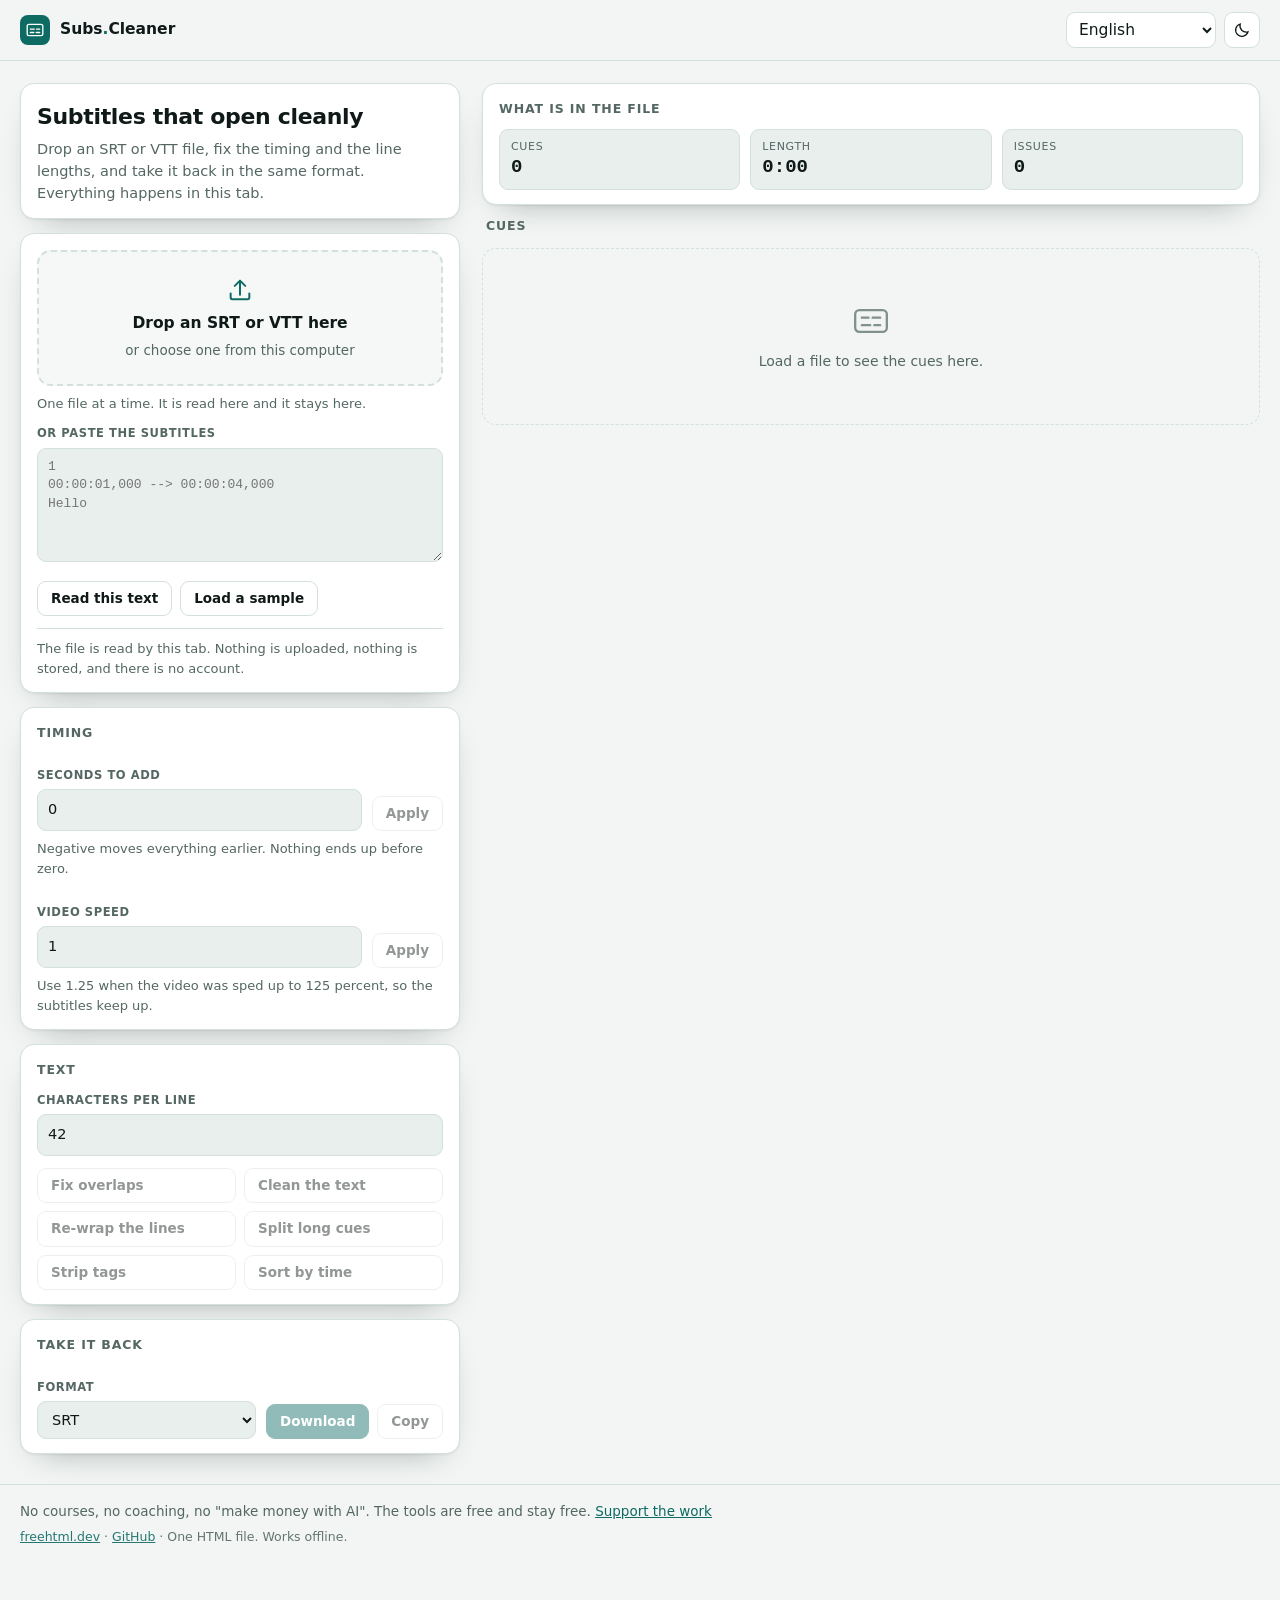
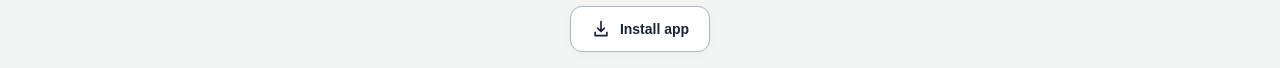
<file: index.html>
<!DOCTYPE html>
<html lang="en" data-version="1.0.0">
<head>
<meta charset="utf-8">
<meta http-equiv="Content-Security-Policy" content="default-src 'self'; script-src 'self' 'unsafe-inline'; style-src 'self' 'unsafe-inline'; img-src 'self' data: blob:; font-src 'self' data:; media-src 'self' blob: data:; connect-src 'self'; worker-src 'self' blob:; object-src 'none'; base-uri 'self'; upgrade-insecure-requests">
<!-- CSP prin meta: GitHub Pages nu permite antete HTTP. Fara frame-ancestors/form-action, pe care meta nu le accepta. -->
<meta name="viewport" content="width=device-width, initial-scale=1, viewport-fit=cover">
<meta name="color-scheme" content="light dark">
<meta name="theme-color" content="#0e6b63">
<title>Subtitle Cleaner · fix the timing of an SRT or VTT in the tab</title>
<link rel="canonical" href="https://tekideki.github.io/Subtitle-Cleaner/">
<meta name="description" content="Drop an SRT or VTT file, move the timing, fix overlapping cues, re-wrap long lines and take it back in the same format. No account, no upload, no watermark.">
<meta name="author" content="Kristian Mario Miskovic (TekiDeki)">
<meta name="robots" content="index, follow">
<link rel="manifest" href="manifest.json">
<link rel="icon" href="favicon.ico" sizes="32x32">
<link rel="icon" href="icons/icon.svg" type="image/svg+xml">
<link rel="apple-touch-icon" href="apple-touch-icon.png">
<style>
/* Subtitle Cleaner - TekiDeki
   SPDX-License-Identifier: Apache-2.0
   One skin for the tool, a second one for the dark theme. Times are set in a
   tabular monospace so two cues can be compared by eye while scrolling. */

:root{
  --bg:#f2f5f4; --surface:#ffffff; --surface-2:#e8efed; --ink:#0f1a18; --muted:#546763;
  --line:#d3e0dc; --accent:#0e6b63; --accent-ink:#ffffff; --danger:#a43126;
  --shadow:0 1px 2px rgba(15,26,24,.06),0 14px 34px -20px rgba(15,26,24,.42);
  --r:14px; --r-sm:9px;
  --sans:ui-sans-serif,system-ui,-apple-system,"Segoe UI",Roboto,"Helvetica Neue",Arial,sans-serif;
  --mono:ui-monospace,SFMono-Regular,"SF Mono",Menlo,Consolas,monospace;
}
html[data-theme="dark"]{
  --bg:#0a1110; --surface:#111a19; --surface-2:#172322; --ink:#e8f2f0; --muted:#95aba6;
  --line:#233230; --accent:#63cfc0; --accent-ink:#07201d; --danger:#ef8f83;
  --shadow:0 1px 2px rgba(0,0,0,.55),0 20px 44px -26px rgba(0,0,0,.95);
}
*{box-sizing:border-box}
[hidden]{display:none !important}
body{margin:0;background:var(--bg);color:var(--ink);font-family:var(--sans);font-size:15.5px;line-height:1.5;-webkit-font-smoothing:antialiased}
.wrap{max-width:1320px;margin:0 auto;padding:0 20px}
.sr{position:absolute;width:1px;height:1px;overflow:hidden;clip:rect(0 0 0 0);white-space:nowrap}
.skip{position:absolute;left:-999px}
.skip:focus{left:12px;top:12px;z-index:30;background:var(--surface);padding:10px 14px;border-radius:8px}

/* top bar */
.topbar{position:sticky;top:0;z-index:20;background:color-mix(in srgb,var(--bg) 88%,transparent);backdrop-filter:blur(10px);border-bottom:1px solid var(--line)}
.topbar-in{display:flex;align-items:center;justify-content:space-between;gap:12px;height:60px}
.brand{display:flex;align-items:center;gap:10px;text-decoration:none;color:var(--ink);font-weight:650}
.mark{width:30px;height:30px;display:grid;place-items:center;border-radius:8px;background:var(--accent);color:var(--accent-ink)}
.mark svg{width:20px;height:20px;fill:none;stroke:currentColor}
.brand-dot{color:var(--accent)}
.tools{display:flex;align-items:center;gap:8px}
.select,.iconbtn{height:36px;border:1px solid var(--line);background:var(--surface);color:var(--ink);border-radius:9px;font:inherit}
.select{padding:0 8px;max-width:150px}
.iconbtn{width:36px;display:grid;place-items:center;cursor:pointer}
.iconbtn svg{width:18px;height:18px;fill:none;stroke:currentColor;stroke-width:1.7;stroke-linecap:round}
html[data-theme="dark"] .moon{display:none}
html[data-theme="light"] .sun{display:none}

/* the two columns */
.layout{display:grid;grid-template-columns:minmax(330px,440px) minmax(0,1fr);gap:22px;align-items:start;padding-top:22px;padding-bottom:30px}
.editor{display:flex;flex-direction:column;gap:14px;min-width:0}
.panel{background:var(--surface);border:1px solid var(--line);border-radius:var(--r);padding:16px 16px 14px;box-shadow:var(--shadow)}
.panel h2{margin:0 0 12px;font-size:12.5px;letter-spacing:.07em;text-transform:uppercase;color:var(--muted)}
h1{font-size:22px;margin:0 0 6px;letter-spacing:-.015em}
.lede{margin:0;color:var(--muted);font-size:14.5px}
.hint{margin:8px 0 0;color:var(--muted);font-size:13px}
.privacy{margin-top:12px;padding-top:10px;border-top:1px solid var(--line)}

/* drop zone */
.drop{
  display:flex;flex-direction:column;align-items:center;gap:4px;text-align:center;
  border:2px dashed var(--line);border-radius:var(--r);padding:24px 16px;cursor:pointer;
  background:color-mix(in srgb,var(--surface-2) 45%,var(--surface));transition:border-color .15s,background .15s;
}
.drop:hover,.drop.over{border-color:var(--accent);background:color-mix(in srgb,var(--accent) 8%,var(--surface))}
.drop strong{font-size:15.5px}
.drop span{color:var(--muted);font-size:13.5px}
.drop-icon{width:28px;height:28px;fill:none;stroke:var(--accent);stroke-width:1.7;stroke-linecap:round;stroke-linejoin:round;margin-bottom:4px}
.drop input{position:absolute;width:1px;height:1px;opacity:0}

/* loaded file line */
.file-line{margin:12px 0 0;padding:9px 11px;border:1px solid var(--line);border-radius:var(--r-sm);background:var(--surface-2);font-size:13.5px}
.file-line b{display:block;overflow:hidden;text-overflow:ellipsis;white-space:nowrap}
.file-line span{color:var(--muted);font:12.5px/1.5 var(--mono)}

/* fields */
.field{display:block;margin:12px 0 0}
.field>span{display:block;font-size:11.5px;font-weight:600;text-transform:uppercase;letter-spacing:.05em;color:var(--muted);margin-bottom:5px}
.field input,.field select,.field textarea{
  width:100%;font:inherit;font-size:14.5px;color:var(--ink);background:var(--surface-2);
  border:1px solid var(--line);border-radius:var(--r-sm);padding:9px 10px;
}
.field textarea{resize:vertical;min-height:96px;font:13px/1.45 var(--mono)}
.field input:focus,.field select:focus,.field textarea:focus{outline:2px solid color-mix(in srgb,var(--accent) 55%,transparent);outline-offset:1px;border-color:var(--accent)}
.pair{display:grid;grid-template-columns:minmax(0,1fr) auto;gap:10px;align-items:end}
.pair.spaced{margin-top:14px}
.pair-buttons{display:flex;gap:8px;flex-wrap:wrap}

/* buttons */
.btn{
  display:inline-flex;align-items:center;justify-content:center;gap:7px;
  font:600 13.5px/1 var(--sans);padding:10px 13px;border-radius:9px;cursor:pointer;
  border:1px solid var(--line);background:var(--surface);color:var(--ink);text-decoration:none;
}
.btn:hover{border-color:var(--accent)}
.btn.primary{background:var(--accent);border-color:var(--accent);color:var(--accent-ink)}
.btn.ghost{background:transparent}
.btn:disabled{opacity:.45;cursor:not-allowed}
.btn:disabled:hover{border-color:var(--line)}
.row{display:flex;flex-wrap:wrap;gap:8px;margin-top:12px}
.tools-grid{display:grid;grid-template-columns:repeat(2,minmax(0,1fr));gap:8px;margin-top:12px}
.tools-grid .btn{justify-content:flex-start;text-align:left}

/* report */
.viewer{min-width:0;display:flex;flex-direction:column;gap:12px}
.report h2{margin-bottom:10px}
.stats{display:grid;grid-template-columns:repeat(3,minmax(0,1fr));gap:10px}
.stat{background:var(--surface-2);border:1px solid var(--line);border-radius:var(--r-sm);padding:9px 11px}
.stat-label{display:block;font-size:11px;letter-spacing:.06em;text-transform:uppercase;color:var(--muted)}
.stat b{font:600 19px/1.3 var(--mono);font-variant-numeric:tabular-nums}
.issues{list-style:none;display:flex;flex-wrap:wrap;gap:6px;margin:12px 0 0;padding:0}
.issues:empty{display:none}
.issues li{
  display:inline-flex;align-items:center;gap:6px;padding:5px 9px;border-radius:999px;
  border:1px solid color-mix(in srgb,var(--danger) 35%,var(--line));
  background:color-mix(in srgb,var(--danger) 8%,var(--surface));
  font-size:12.5px;color:var(--ink);
}
.issues .dot{opacity:.5}
.issues b{font-family:var(--mono);font-variant-numeric:tabular-nums}
.clean-note{margin:12px 0 0;font-size:13.5px;color:var(--accent);font-weight:600}

/* cue list */
.cuebar{display:flex;align-items:baseline;justify-content:space-between;gap:12px;padding:0 4px}
.cuebar h2{margin:0;font-size:12.5px;letter-spacing:.07em;text-transform:uppercase;color:var(--muted)}
.count{font:600 12.5px/1.3 var(--mono);color:var(--muted)}
.cues{list-style:none;margin:0;padding:0;display:flex;flex-direction:column;gap:6px}
.cues:empty{display:none}
.cue{
  display:grid;grid-template-columns:86px minmax(0,1fr);gap:12px;align-items:start;
  background:var(--surface);border:1px solid var(--line);border-left:3px solid transparent;
  border-radius:var(--r-sm);padding:8px 11px;box-shadow:var(--shadow);
}
.cue.flag{border-left-color:var(--danger)}
.cue-time{font:12px/1.6 var(--mono);color:var(--muted);font-variant-numeric:tabular-nums;white-space:nowrap}
.cue-time b{display:block;color:var(--ink);font-weight:600}
.cue-text{min-width:0;font-size:14px;white-space:pre-wrap;overflow-wrap:anywhere}
.cue-text mark{background:color-mix(in srgb,var(--danger) 18%,transparent);color:inherit;border-radius:3px}
.cue-flags{display:block;margin-top:3px;font:11.5px/1.4 var(--mono);color:var(--danger)}

/* empty state */
.empty{display:grid;place-items:center;text-align:center;gap:10px;padding:52px 20px;border:1px dashed var(--line);border-radius:var(--r);color:var(--muted)}
.empty svg{width:40px;height:40px;fill:none;stroke:currentColor;stroke-width:1.4;stroke-linecap:round;stroke-linejoin:round;opacity:.7}
.empty p{margin:0;font-size:14px;max-width:38ch}

/* foot + toast */
.foot{border-top:1px solid var(--line);padding:16px 0 30px;color:var(--muted);font-size:13.5px}
.foot p{margin:0 0 6px}
.foot a{color:var(--accent)}
.foot .fine{font-size:12.5px;opacity:.9}
.toast{
  position:fixed;left:50%;bottom:22px;transform:translateX(-50%);z-index:50;
  max-width:min(520px,calc(100vw - 32px));padding:11px 15px;border-radius:10px;
  background:var(--ink);color:var(--bg);font-size:13.5px;font-weight:600;
  box-shadow:0 18px 40px -18px rgba(0,0,0,.7);text-align:center;
}

@media (max-width:1040px){
  .layout{grid-template-columns:minmax(0,1fr)}
}
@media (max-width:520px){
  .stats{grid-template-columns:repeat(2,minmax(0,1fr))}
  .tools-grid{grid-template-columns:minmax(0,1fr)}
  .cue{grid-template-columns:minmax(0,1fr);gap:3px}
  .cue-time b{display:inline}
}
@media (prefers-reduced-motion:reduce){*{transition:none !important;animation:none !important}}



  /* regula casei: tinte de atingere pe mobil */
  @media (pointer: coarse), (max-width: 700px) {
    .skip { min-height: 34px; display: inline-flex; align-items: center; }
    .brand { min-height: 34px; display: inline-flex; align-items: center; }
    a { padding-block: 9px; }
    a { padding-block: 10px; }
  }
</style>
<script>
/* Paint the stored theme before the body exists, so a reload never flashes. */
(function () {
  try {
    var saved = localStorage.getItem('subs.theme');
    var dark = saved === 'dark' || (!saved && window.matchMedia && window.matchMedia('(prefers-color-scheme: dark)').matches);
    document.documentElement.setAttribute('data-theme', dark ? 'dark' : 'light');
  } catch (e) {
    document.documentElement.setAttribute('data-theme', 'light');
  }
}());
</script>

<style id="ecran-mic">
/* regula casei: ecrane mici (320px) - nimic nu are voie sa iasa din ecran.
   Blocul sta la finalul <head>, deci invinge stilurile de mai sus fara sa le rescrie. */
@media (max-width: 380px) {
  html, body { max-width: 100%; overflow-x: hidden; }
  img, svg, canvas, video, table { max-width: 100%; }
  /* antetul: selectul de limba si butonul de tema se pot strange si trec pe randul urmator */
  header .tools, header .controls, .topbar .tools, .topbar .controls, .tools, .controls { flex-wrap: wrap; min-width: 0; }
  header select, .tools select, .controls select, select#lang, select#lang-select, #lang-select { max-width: 100%; min-width: 0; }
  /* panourile si cardurile se largestesc la cat incape */
  .panel, .card, .sheet, .action, .action-main, .action-side, .source-panel, .panel-heading { min-width: 0; max-width: 100%; }
  .chips, #cityChips { flex-wrap: wrap; }
}
</style>
<style id="tinte-44">
/* regula casei: pe telefon, tinta de atingere are cel putin 44x44px (WCAG 2.5.5, Apple HIG).
   Se aplica doar pe pointer gros sau ecran mic, ca sa nu umfle interfata pe desktop.
   `!important` e intentionat: e un prag de accesibilitate, nu o preferinta de stil, iar
   fiecare unealta are propriile reguli de buton care ar castiga altfel.
   Tabla jocurilor (`.cell`, `.tile`, `.slot`, `.key`) este lasata afara: acolo marimea
   tintei e data de grila, nu de deget, si e tratata in blocul fiecarui joc. */
@media (pointer: coarse), (max-width: 700px) {
  html body :is(button, select, textarea, summary, [role="button"],
      input:not([type="checkbox"]):not([type="radio"]):not([type="file"]):not([type="hidden"]),
      label:has(input[type="checkbox"]), label:has(input[type="radio"]),
      .check, .check-label, .switch, .btn, .button):not(.cell):not(.tile):not(.slot):not(.key) {
    min-height: 44px !important;
  }
  html body :is(button, [role="button"], .btn, .button, .chip, .langbtn, .iconbtn, .icon-btn,
      .btn-icon, .icon-button, .swatch, .switch, .tbtn, .buy, .skip):not(.cell):not(.tile):not(.slot):not(.key) {
    display: inline-flex !important; align-items: center !important; justify-content: center !important;
  }
  html body :is(.iconbtn, .icon-btn, .btn-icon, .icon-button, .langbtn, .theme-toggle, .theme,
      .swatch, .switch, .tbtn, .swap, .play-button, .stop-button, .undo, .buy,
      .nav-btn, .editor-close, .round-btn, .chip-x, .close, .btn-close, .randomize-mini,
      .history > button, .swatches > button) {
    min-width: 44px !important; min-height: 44px !important;
  }
  html body :is(select, input[type="color"], input[type="number"], input[type="text"]) {
    min-width: 44px !important;
  }
  html body :is(input[type="checkbox"], input[type="radio"]) { min-width: 24px !important; min-height: 24px !important; }
  /* legaturile din afara textului curent (antet, subsol, navigatie); cele din propozitie
     ramin legaturi de text, cum spune si exceptia pentru text din WCAG 2.5.5.
     Cardurile-legatura isi pastreaza asezarea, doar inaltimea minima creste. */
  html body a:not(p a):not(li a):not(td a):not(.gcard):not(.card) {
    min-height: 44px !important; min-width: 44px !important;
  }
  html body :is(a.skip, .brand, a.buy) { display: inline-flex !important; align-items: center !important; }
  /* barele care nu incapeau: se asaza pe doua randuri in loc sa iasa din ecran */
  html body :is(nav, .nav, .navbar, .toolbar, .links, footer, .footnotes, .player-controls,
      header, .topbar, .masthead, .app-header,
      .topbar-actions, .header-actions, .hero-actions, .actions, .action-row,
      .btn-row, .button-row, .controls, .controls-row, .filters,
      .topbar-inner, .header-inner, .nav-inner, .bar-inner,
      [class$="-inner"], [class$="-actions"]) {
    flex-wrap: wrap !important;
  }
  html body input[type="range"] { height: 44px !important; }
  /* campurile de fisier sunt suprapuse peste zona de tragere si nu trebuie sa iasa din ea */
  html body :is(input[type="file"], input[type="color"], img, video, canvas) { max-width: 100% !important; }
}
</style>
</head>
<body>

<a class="skip" href="#file" data-i18n="skip">Skip to the file</a>

<header class="topbar">
  <div class="wrap topbar-in">
    <a class="brand" href="#file">
      <span class="mark" aria-hidden="true"><svg viewBox="0 0 32 32"><rect x="3.5" y="7" width="25" height="18" rx="3" fill="none" stroke="currentColor" stroke-width="2.1"/><path d="M8.5 20h5.5M18 20h5.5M8.5 14.5h6.5M18.5 14.5h5" stroke="currentColor" stroke-width="2.1" stroke-linecap="round"/></svg></span>
      <span class="brand-text">Subs<span class="brand-dot">.</span>Cleaner</span>
    </a>
    <div class="tools">
      <label class="sr" for="lang" data-i18n="uiLanguage">Interface language</label>
      <select id="lang" class="select"></select>
      <button id="theme" class="iconbtn" type="button" data-i18n-aria-label="theme" aria-label="Switch theme">
        <svg class="sun" viewBox="0 0 24 24" aria-hidden="true"><circle cx="12" cy="12" r="4.2"/><path d="M12 2.6v2.2M12 19.2v2.2M4.2 12H2M22 12h-2.2M6 6l1.6 1.6M16.4 16.4L18 18M18 6l-1.6 1.6M7.6 16.4L6 18"/></svg>
        <svg class="moon" viewBox="0 0 24 24" aria-hidden="true"><path d="M20 14.4A8.4 8.4 0 0 1 9.6 4a8.4 8.4 0 1 0 10.4 10.4z"/></svg>
      </button>
    </div>
  </div>
</header>

<main class="wrap layout">

  <section class="editor" id="file" aria-label="Editor">

    <div class="panel">
      <h1 data-i18n="title">Subtitles that open cleanly</h1>
      <p class="lede" data-i18n="lede">Drop an SRT or VTT file, fix the timing and the line lengths, and take it back in the same format. Everything happens in this tab.</p>
    </div>

    <div class="panel">
      <label class="drop" id="drop" for="file-input">
        <svg class="drop-icon" viewBox="0 0 24 24" aria-hidden="true"><path d="M12 16V4m0 0L7.5 8.5M12 4l4.5 4.5"/><path d="M4 15v3.5A1.5 1.5 0 0 0 5.5 20h13a1.5 1.5 0 0 0 1.5-1.5V15"/></svg>
        <strong data-i18n="dropTitle">Drop an SRT or VTT here</strong>
        <span data-i18n="dropOr">or choose one from this computer</span>
        <input id="file-input" type="file" accept=".srt,.vtt,text/plain">
      </label>
      <p class="hint" data-i18n="dropHint">One file at a time. It is read here and it stays here.</p>
      <p class="file-line" id="file-line" hidden>
        <b id="file-name"></b>
        <span id="file-meta"></span>
      </p>

      <label class="field" for="paste">
        <span data-i18n="pasteLabel">Or paste the subtitles</span>
        <textarea id="paste" rows="5" spellcheck="false" data-i18n-placeholder="pastePlaceholder" placeholder="1&#10;00:00:01,000 --&gt; 00:00:04,000&#10;Hello"></textarea>
      </label>
      <div class="row">
        <button id="btn-paste" class="btn" type="button" data-i18n="loadPaste">Read this text</button>
        <button id="btn-sample" class="btn ghost" type="button" data-i18n="sample">Load a sample</button>
        <button id="btn-clear" class="btn ghost" type="button" data-i18n="clear" hidden>Start over</button>
      </div>
      <p class="hint privacy" data-i18n="privacy">The file is read by this tab. Nothing is uploaded, nothing is stored, and there is no account.</p>
    </div>

    <div class="panel">
      <h2 data-i18n="sectionTiming">Timing</h2>
      <div class="pair">
        <label class="field" for="shift">
          <span data-i18n="shiftLabel">Seconds to add</span>
          <input id="shift" type="number" step="0.1" value="0" inputmode="decimal">
        </label>
        <button id="apply-shift" class="btn" type="button" data-i18n="applyShift">Apply</button>
      </div>
      <p class="hint" data-i18n="shiftHint">Negative moves everything earlier. Nothing ends up before zero.</p>

      <div class="pair spaced">
        <label class="field" for="speed">
          <span data-i18n="speedLabel">Video speed</span>
          <input id="speed" type="number" step="0.05" min="0.5" max="3" value="1" inputmode="decimal">
        </label>
        <button id="apply-speed" class="btn" type="button" data-i18n="applySpeed">Apply</button>
      </div>
      <p class="hint" data-i18n="speedHint">Use 1.25 when the video was sped up to 125 percent, so the subtitles keep up.</p>
    </div>

    <div class="panel">
      <h2 data-i18n="sectionText">Text</h2>
      <label class="field" for="wrap">
        <span data-i18n="wrapLabel">Characters per line</span>
        <input id="wrap" type="number" min="20" max="60" step="1" value="42" inputmode="numeric">
      </label>
      <div class="tools-grid">
        <button id="btn-overlaps" class="btn" type="button" data-i18n="btnOverlaps">Fix overlaps</button>
        <button id="btn-clean" class="btn" type="button" data-i18n="btnClean">Clean the text</button>
        <button id="btn-wrap" class="btn" type="button" data-i18n="btnWrap">Re-wrap the lines</button>
        <button id="btn-split" class="btn" type="button" data-i18n="btnSplit">Split long cues</button>
        <button id="btn-strip" class="btn" type="button" data-i18n="btnStrip">Strip tags</button>
        <button id="btn-sort" class="btn" type="button" data-i18n="btnSort">Sort by time</button>
      </div>
    </div>

    <div class="panel">
      <h2 data-i18n="sectionExport">Take it back</h2>
      <div class="pair">
        <label class="field" for="format">
          <span data-i18n="exportFormat">Format</span>
          <select id="format" class="input">
            <option value="srt">SRT</option>
            <option value="vtt">VTT</option>
          </select>
        </label>
        <div class="pair-buttons">
          <button id="btn-download" class="btn primary" type="button" data-i18n="btnDownload" disabled>Download</button>
          <button id="btn-copy" class="btn" type="button" data-i18n="btnCopy" disabled>Copy</button>
        </div>
      </div>
    </div>

  </section>

  <section class="viewer" aria-label="Report">

    <div class="panel report">
      <h2 data-i18n="sectionReport">What is in the file</h2>
      <div class="stats">
        <div class="stat">
          <span class="stat-label" data-i18n="reportCues">Cues</span>
          <b id="stat-cues">0</b>
        </div>
        <div class="stat">
          <span class="stat-label" data-i18n="reportLength">Length</span>
          <b id="stat-length">0:00</b>
        </div>
        <div class="stat">
          <span class="stat-label" data-i18n="reportIssues">Issues</span>
          <b id="stat-issues">0</b>
        </div>
      </div>
      <ul class="issues" id="issues"></ul>
      <p class="clean-note" id="clean-note" data-i18n="noneIssues" hidden>Nothing to fix in this file.</p>
    </div>

    <div class="cuebar">
      <h2 data-i18n="cueList">Cues</h2>
      <span class="count" id="count"></span>
    </div>

    <ol class="cues" id="cues"></ol>
    <p class="hint" id="too-many" hidden></p>

    <div class="empty" id="empty">
      <svg viewBox="0 0 24 24" aria-hidden="true"><rect x="2.5" y="5.5" width="19" height="13" rx="2.5"/><path d="M6.5 14.5h5M14 14.5h3.5M6.5 10h4M13 10h4.5"/></svg>
      <p data-i18n="emptyState">Load a file to see the cues here.</p>
    </div>

  </section>

</main>

<footer class="foot">
  <div class="wrap">
    <p><span data-i18n="supportText">No courses, no coaching, no "make money with AI". The tools are free and stay free.</span> <a href="https://paypal.me/TekiDeki" data-i18n="supportLink">Support the work</a></p>
    <p class="fine"><a href="https://freehtml.dev">freehtml.dev</a> · <a href="https://github.com/TekiDeki/Subtitle-Cleaner">GitHub</a> · <span data-i18n="footerNote">One HTML file. Works offline.</span></p>
  </div>
</footer>

<div class="toast" id="toast" role="status" aria-live="polite" hidden></div>

<script>
/* Subtitle Cleaner - TekiDeki
   SPDX-License-Identifier: Apache-2.0

   Everything here is plain text in, plain text out. Times are whole
   milliseconds, never floats, so the same file always gives the same result
   and the tests can compare numbers instead of hoping. */

(function (global) {
  'use strict';

  var DEFAULT_LIMITS = {
    minDuration: 800,
    maxDuration: 7000,
    maxCharsPerLine: 42,
    maxLines: 2,
    maxCps: 21
  };

  function pad(value, width) {
    var text = String(Math.abs(value));
    while (text.length < width) text = '0' + text;
    return text;
  }

  /* ---------------------------------------------------------------- timecodes */

  function parseStamp(raw) {
    if (typeof raw !== 'string') return null;
    var match = raw.trim().match(/^(?:(\d+):)?(\d{1,2}):(\d{2})[.,](\d{1,3})$/);
    if (!match) return null;
    var hours = match[1] ? Number(match[1]) : 0;
    var minutes = Number(match[2]);
    var seconds = Number(match[3]);
    var millis = Number((match[4] + '000').slice(0, 3));
    if (minutes > 59 || seconds > 59) return null;
    return ((hours * 60 + minutes) * 60 + seconds) * 1000 + millis;
  }

  function formatStamp(ms, separator) {
    var total = Math.max(0, Math.round(ms));
    var hours = Math.floor(total / 3600000);
    var minutes = Math.floor((total % 3600000) / 60000);
    var seconds = Math.floor((total % 60000) / 1000);
    var millis = total % 1000;
    return pad(hours, 2) + ':' + pad(minutes, 2) + ':' + pad(seconds, 2) +
      separator + pad(millis, 3);
  }

  function formatClock(ms) {
    var total = Math.max(0, Math.round(ms / 1000));
    var hours = Math.floor(total / 3600);
    var minutes = Math.floor((total % 3600) / 60);
    var seconds = total % 60;
    return hours ? hours + ':' + pad(minutes, 2) + ':' + pad(seconds, 2)
      : minutes + ':' + pad(seconds, 2);
  }

  /* -------------------------------------------------------------------- text */

  var ENTITIES = {
    '&amp;': '&', '&lt;': '<', '&gt;': '>', '&quot;': '"', '&#39;': "'",
    '&apos;': "'", '&nbsp;': ' '
  };

  function decodeEntities(text) {
    return text.replace(/&(?:amp|lt|gt|quot|#39|apos|nbsp);/g, function (one) {
      return ENTITIES[one] || one;
    });
  }

  function plain(text) {
    return decodeEntities(text)
      .replace(/<[^>]*>/g, '')
      .replace(/\{\\[^}]*\}/g, '')
      .replace(/\s+/g, ' ')
      .trim();
  }

  function countChars(text) {
    return plain(text).replace(/\s/g, '').length;
  }

  /* ------------------------------------------------------------------- parse */

  function splitBlocks(text) {
    return text.split(/\n{2,}/).map(function (block) {
      return block.split('\n');
    }).filter(function (lines) {
      return lines.some(function (line) { return line.trim() !== ''; });
    });
  }

  function parse(text) {
    var clean = String(text || '').replace(/^\uFEFF/, '').replace(/\r\n?/g, '\n');
    var warnings = [];
    var looksVtt = /^WEBVTT/.test(clean.trimStart());
    var format = looksVtt ? 'vtt' : 'srt';
    var cues = [];
    var blocks = splitBlocks(clean);

    blocks.forEach(function (lines, blockIndex) {
      if (blocks.length && blockIndex === 0 && /^\s*WEBVTT/.test(lines[0])) {
        lines = lines.slice(1);
        if (!lines.length) return;
      }
      var arrow = -1;
      for (var i = 0; i < lines.length; i++) {
        if (lines[i].indexOf('-->') !== -1) { arrow = i; break; }
      }
      if (arrow === -1) return;

      var timing = lines[arrow].split('-->');
      var start = parseStamp(timing[0]);
      var end = parseStamp(String(timing[1] || '').trim().split(/\s+/)[0]);
      if (start === null || end === null) {
        warnings.push({ code: 'badTiming', line: lines[arrow] });
        return;
      }
      var body = lines.slice(arrow + 1).join('\n').replace(/\s+$/, '');
      cues.push({ index: cues.length + 1, start: start, end: end, text: body });
    });

    return { format: format, cues: cues, warnings: warnings };
  }

  /* --------------------------------------------------------------- serialize */

  function serialize(cues, format) {
    var vtt = format === 'vtt';
    var sep = vtt ? '.' : ',';
    var out = vtt ? ['WEBVTT', ''] : [];
    cues.forEach(function (cue, position) {
      if (!vtt) out.push(String(position + 1));
      out.push(formatStamp(cue.start, sep) + ' --> ' + formatStamp(cue.end, sep));
      out.push(cue.text);
      out.push('');
    });
    if (out.length) out.push('');
    return out.join('\n');
  }

  /* ------------------------------------------------------------------ audit */

  function audit(cues, limits) {
    var L = limits || DEFAULT_LIMITS;
    var counts = {
      empty: 0, backwards: 0, overlap: 0, short: 0, long: 0,
      fast: 0, lineLong: 0, tooManyLines: 0
    };
    var rows = [];

    cues.forEach(function (cue, position) {
      var text = cue.text || '';
      var duration = cue.end - cue.start;
      var body = plain(text);
      var lines = text.split('\n');

      var overlapsNext = position + 1 < cues.length && cue.end > cues[position + 1].start;
      var overlapsPrev = position > 0 && cues[position - 1].end > cue.start;

      var longLine = false;
      lines.forEach(function (line) {
        if (plain(line).length > L.maxCharsPerLine) longLine = true;
      });

      var tooFast = body !== '' && duration > 0 &&
        countChars(text) / (duration / 1000) > L.maxCps + 0.5;

      if (body === '') counts.empty++;
      if (cue.end < cue.start) counts.backwards++;
      if (overlapsPrev) counts.overlap++;
      if (duration > 0 && duration < L.minDuration) counts.short++;
      if (duration > L.maxDuration) counts.long++;
      if (tooFast) counts.fast++;
      if (longLine) counts.lineLong++;
      if (lines.length > L.maxLines) counts.tooManyLines++;

      var codes = [];
      if (body === '') codes.push('empty');
      if (cue.end < cue.start) codes.push('backwards');
      if (overlapsPrev || overlapsNext) codes.push('overlap');
      if (duration > 0 && duration < L.minDuration) codes.push('short');
      if (duration > L.maxDuration) codes.push('long');
      if (tooFast) codes.push('fast');
      if (longLine) codes.push('lineLong');
      if (lines.length > L.maxLines) codes.push('tooManyLines');

      if (codes.length) rows.push({ index: position, codes: codes });
    });

    var total = 0;
    Object.keys(counts).forEach(function (key) { total += counts[key]; });

    return { counts: counts, rows: rows, total: total };
  }

  /* ------------------------------------------------------------- operations */

  function cleanText(cues) {
    var removed = 0;
    var out = [];
    cues.forEach(function (cue) {
      var lines = cue.text.split('\n').map(function (line) {
        return line.replace(/\s+/g, ' ').trim();
      }).filter(function (line) { return line !== ''; });
      if (!lines.length) { removed++; return; }
      var copy = { index: 0, start: cue.start, end: cue.end, text: lines.join('\n') };
      if (copy.text !== cue.text) copy.changed = true;
      out.push(copy);
    });
    return { cues: renumber(out), removed: removed };
  }

  function stripTags(cues) {
    var changed = 0;
    var out = cues.map(function (cue) {
      var text = cue.text
        .replace(/<[^>]*>/g, '')
        .replace(/\{\\[^}]*\}/g, '')
        .replace(/[ \t]{2,}/g, ' ')
        .trim();
      if (text !== cue.text) changed++;
      return { index: 0, start: cue.start, end: cue.end, text: text };
    });
    return { cues: renumber(out), changed: changed };
  }

  function shift(cues, millis) {
    var clamped = 0;
    var out = cues.map(function (cue) {
      var start = cue.start + millis;
      var end = cue.end + millis;
      if (start < 0) {
        var duration = cue.end - cue.start;
        start = 0;
        end = Math.max(0, duration);
        clamped++;
      }
      return { index: 0, start: Math.round(start), end: Math.round(end), text: cue.text };
    });
    return { cues: renumber(out), clamped: clamped };
  }

  function retime(cues, factor) {
    var safe = Number(factor);
    if (!isFinite(safe) || safe <= 0.1 || safe > 10) return { cues: cues.slice(), factor: 1 };
    var out = cues.map(function (cue) {
      return {
        index: 0,
        start: Math.round(cue.start / safe),
        end: Math.round(cue.end / safe),
        text: cue.text
      };
    });
    return { cues: renumber(out), factor: safe };
  }

  function fixOverlaps(cues, minDuration) {
    var floor = typeof minDuration === 'number' ? minDuration : 100;
    var out = cues.map(function (cue) {
      return { index: 0, start: cue.start, end: cue.end, text: cue.text };
    });
    var fixed = 0;
    var left = 0;
    for (var i = 0; i < out.length - 1; i++) {
      var a = out[i];
      var b = out[i + 1];
      if (a.end > b.start) {
        if (b.start - a.start >= floor) {
          a.end = b.start;
          fixed++;
        } else {
          left++;
        }
      }
    }
    return { cues: renumber(out), fixed: fixed, left: left };
  }

  function wrapLine(line, maxChars) {
    var words = line.split(/\s+/).filter(Boolean);
    var lines = [];
    var current = '';
    words.forEach(function (word) {
      while (word.length > maxChars) {
        if (current) { lines.push(current); current = ''; }
        lines.push(word.slice(0, maxChars));
        word = word.slice(maxChars);
      }
      if (!current) current = word;
      else if ((current + ' ' + word).length <= maxChars) current += ' ' + word;
      else { lines.push(current); current = word; }
    });
    if (current) lines.push(current);
    return lines;
  }

  function rewrap(cues, maxChars) {
    var limit = maxChars || DEFAULT_LIMITS.maxCharsPerLine;
    var changed = 0;
    var out = cues.map(function (cue) {
      var joined = cue.text.split('\n').map(function (line) { return line.trim(); })
        .filter(Boolean).join(' ');
      var text = wrapLine(joined, limit).join('\n');
      if (text !== cue.text) changed++;
      return { index: 0, start: cue.start, end: cue.end, text: text };
    });
    return { cues: renumber(out), changed: changed };
  }

  function splitLong(cues, maxChars, maxLines) {
    var limit = (maxChars || DEFAULT_LIMITS.maxCharsPerLine) * (maxLines || DEFAULT_LIMITS.maxLines);
    var parts = 0;
    var out = [];
    cues.forEach(function (cue) {
      var joined = cue.text.split('\n').map(function (line) { return line.trim(); })
        .filter(Boolean).join(' ');
      if (joined.length <= limit || cue.end <= cue.start) {
        out.push({ index: 0, start: cue.start, end: cue.end, text: cue.text });
        return;
      }
      var words = joined.split(/\s+/);
      var chunks = [];
      var current = '';
      words.forEach(function (word) {
        if (!current) current = word;
        else if ((current + ' ' + word).length <= limit) current += ' ' + word;
        else { chunks.push(current); current = word; }
      });
      if (current) chunks.push(current);
      if (chunks.length < 2) {
        out.push({ index: 0, start: cue.start, end: cue.end, text: cue.text });
        return;
      }
      var totalChars = joined.length;
      var span = cue.end - cue.start;
      var cursor = cue.start;
      chunks.forEach(function (chunk, at) {
        var last = at === chunks.length - 1;
        var share = last ? cue.end - cursor
          : Math.round(span * (chunk.length / totalChars));
        var end = last ? cue.end : Math.min(cue.end, cursor + Math.max(300, share));
        out.push({ index: 0, start: cursor, end: end, text: chunk });
        cursor = end;
      });
      parts += chunks.length - 1;
    });
    return { cues: renumber(out), parts: parts };
  }

  function sortByTime(cues, stable) {
    var rows = cues.map(function (cue, at) { return { cue: cue, at: at }; });
    rows.sort(function (a, b) {
      if (a.cue.start !== b.cue.start) return a.cue.start - b.cue.start;
      if (stable) return a.at - b.at;
      return a.cue.end - b.cue.end;
    });
    return renumber(rows.map(function (row) {
      return { index: 0, start: row.cue.start, end: row.cue.end, text: row.cue.text };
    }));
  }

  function renumber(cues) {
    return cues.map(function (cue, at) {
      var copy = { index: at + 1, start: cue.start, end: cue.end, text: cue.text };
      if (cue.changed) copy.changed = true;
      return copy;
    });
  }

  function totalLength(cues) {
    if (!cues.length) return 0;
    var end = 0;
    cues.forEach(function (cue) { if (cue.end > end) end = cue.end; });
    return end;
  }

  var api = {
    DEFAULT_LIMITS: DEFAULT_LIMITS,
    parse: parse,
    serialize: serialize,
    parseStamp: parseStamp,
    formatStamp: formatStamp,
    formatClock: formatClock,
    plain: plain,
    countChars: countChars,
    audit: audit,
    cleanText: cleanText,
    stripTags: stripTags,
    shift: shift,
    retime: retime,
    fixOverlaps: fixOverlaps,
    rewrap: rewrap,
    splitLong: splitLong,
    sortByTime: sortByTime,
    wrapLine: wrapLine,
    totalLength: totalLength
  };

  global.TDSubs = api;
  if (typeof module !== 'undefined' && module.exports) module.exports = api;
}(typeof window !== 'undefined' ? window : globalThis));
</script>
<script>
/* Generated by build.py. Do not edit. */
window.TD_LOCALES = {
  "en": {"applyShift": "Apply", "applySpeed": "Apply", "btnClean": "Clean the text", "btnCopy": "Copy", "btnDownload": "Download", "btnOverlaps": "Fix overlaps", "btnSort": "Sort by time", "btnSplit": "Split long cues", "btnStrip": "Strip tags", "btnWrap": "Re-wrap the lines", "clear": "Start over", "copied": "Copied", "cueList": "Cues", "dropHint": "One file at a time. It is read here and it stays here.", "dropOr": "or choose one from this computer", "dropTitle": "Drop an SRT or VTT here", "emptyState": "Load a file to see the cues here.", "errorFile": "That file could not be read as text.", "errorParse": "That text has no subtitle cues in it.", "exportFormat": "Format", "fileCues_few": "{n} cues", "fileCues_many": "{n} cues", "fileCues_one": "{n} cue", "fileLength": "{t} long", "footerNote": "One HTML file. Works offline.", "issueBackwards": "Backwards times", "issueEmpty": "Empty cues", "issueFast": "Fast cues", "issueLineLong": "Long lines", "issueLines": "Too many lines", "issueLong": "Long cues", "issueOverlap": "Overlap", "issueShort": "Short cues", "lede": "Drop an SRT or VTT file, fix the timing and the line lengths, and take it back in the same format. Everything happens in this tab.", "loadPaste": "Read this text", "noneIssues": "Nothing to fix in this file.", "pasteLabel": "Or paste the subtitles", "pastePlaceholder": "1\n00:00:01,000 --> 00:00:04,000\nHello", "privacy": "The file is read by this tab. Nothing is uploaded, nothing is stored, and there is no account.", "reportCues": "Cues", "reportIssues": "Issues", "reportLength": "Length", "sample": "Load a sample", "sampleName": "sample.srt", "sectionExport": "Take it back", "sectionReport": "What is in the file", "sectionText": "Text", "sectionTiming": "Timing", "shiftHint": "Negative moves everything earlier. Nothing ends up before zero.", "shiftLabel": "Seconds to add", "skip": "Skip to the file", "speedHint": "Use 1.25 when the video was sped up to 125 percent, so the subtitles keep up.", "speedLabel": "Video speed", "supportLink": "Support the work", "supportText": "No courses, no coaching, no \"make money with AI\". The tools are free and stay free.", "theme": "Switch theme", "title": "Subtitles that open cleanly", "toastCleaned": "Cues removed: {n}", "toastFixed": "Overlaps fixed: {n}", "toastLeft": "Still overlapping: {n}. The earlier cue was too short to trim.", "toastShift": "Moved by {n} seconds.", "toastSorted": "Sorted by time.", "toastSpeed": "Retimed for {n}x.", "toastSplit": "Cues split: {n}", "toastStripped": "Cues cleaned of tags: {n}", "toastWrapped": "Lines re-wrapped: {n}", "tooMany": "Showing the first {n}. The rest are in the file.", "uiLanguage": "Interface language", "wrapLabel": "Characters per line"},
  "ro": {"applyShift": "Aplică", "applySpeed": "Aplică", "btnClean": "Curăță textul", "btnCopy": "Copiază", "btnDownload": "Descarcă", "btnOverlaps": "Repară suprapunerile", "btnSort": "Sortează după timp", "btnSplit": "Taie replicile lungi", "btnStrip": "Scoate etichetele", "btnWrap": "Reîmparte rândurile", "clear": "Ia de la capăt", "copied": "Copiat", "cueList": "Replici", "dropHint": "Un fișier odată. E citit aici și rămâne aici.", "dropOr": "sau alege unul de pe calculator", "dropTitle": "Trage un SRT sau VTT aici", "emptyState": "Încarcă un fișier ca să vezi replicile aici.", "errorFile": "Fișierul nu a putut fi citit ca text.", "errorParse": "Textul ăsta nu conține replici de subtitrare.", "exportFormat": "Format", "fileCues_few": "{n} replici", "fileCues_many": "{n} de replici", "fileCues_one": "{n} replică", "fileLength": "lungime {t}", "footerNote": "Un singur fișier HTML. Merge și fără internet.", "issueBackwards": "Timpi inversați", "issueEmpty": "Replici goale", "issueFast": "Replici rapide", "issueLineLong": "Rânduri lungi", "issueLines": "Prea multe rânduri", "issueLong": "Replici lungi", "issueOverlap": "Suprapuneri", "issueShort": "Replici scurte", "lede": "Tragi un fișier SRT sau VTT, repari timpii și lungimea rândurilor, și îl iei înapoi în același format. Totul se întâmplă în tab.", "loadPaste": "Citește textul", "noneIssues": "Nu e nimic de reparat în fișierul ăsta.", "pasteLabel": "Sau lipește subtitrarea", "pastePlaceholder": "1\n00:00:01,000 --> 00:00:04,000\nBună", "privacy": "Fișierul e citit de tab. Nimic nu se încarcă, nimic nu se salvează, nu se cere cont.", "reportCues": "Replici", "reportIssues": "Probleme", "reportLength": "Lungime", "sample": "Încarcă un exemplu", "sampleName": "exemplu.srt", "sectionExport": "Ia-l înapoi", "sectionReport": "Ce e în fișier", "sectionText": "Textul", "sectionTiming": "Timpii", "shiftHint": "Negativ mută tot mai devreme. Nimic nu ajunge înainte de zero.", "shiftLabel": "Secunde de adăugat", "skip": "Sari la fișier", "speedHint": "Pune 1,25 dacă filmul a fost accelerat la 125 la sută, ca subtitrarea să țină pasul.", "speedLabel": "Viteza filmului", "supportLink": "Susține munca", "supportText": "Fără cursuri, fără coaching, fără \"fă bani cu AI\". Uneltele sunt gratuite și rămân gratuite.", "theme": "Schimbă tema", "title": "Subtitrări care se deschid curat", "toastCleaned": "Replici scoase: {n}", "toastFixed": "Suprapuneri reparate: {n}", "toastLeft": "Încă suprapuse: {n}. Replica dinainte era prea scurtă ca să fie tăiată.", "toastShift": "Mutat cu {n} secunde.", "toastSorted": "Sortat după timp.", "toastSpeed": "Retimat pentru {n}x.", "toastSplit": "Replici tăiate: {n}", "toastStripped": "Replici curățate de etichete: {n}", "toastWrapped": "Rânduri reîmpărțite: {n}", "tooMany": "Se văd primele {n}. Restul sunt în fișier.", "uiLanguage": "Limba interfeței", "wrapLabel": "Caractere pe rând"},
  "sr-latn": {"applyShift": "Primeni", "applySpeed": "Primeni", "btnClean": "Očisti tekst", "btnCopy": "Kopiraj", "btnDownload": "Preuzmi", "btnOverlaps": "Popravi preklapanja", "btnSort": "Sortiraj po vremenu", "btnSplit": "Podeli dugačke titlove", "btnStrip": "Skini oznake", "btnWrap": "Prelomi redove", "clear": "Počni ispočetka", "copied": "Kopirano", "cueList": "Titlovi", "dropHint": "Jedan fajl odjednom. Čita se ovde i ostaje ovde.", "dropOr": "ili izaberi jedan sa računara", "dropTitle": "Ubaci SRT ili VTT ovde", "emptyState": "Učitaj fajl pa ćeš videti titlove ovde.", "errorFile": "Fajl nije mogao da se pročita kao tekst.", "errorParse": "U ovom tekstu nema titlova.", "exportFormat": "Format", "fileCues_few": "{n} titla", "fileCues_many": "{n} titlova", "fileCues_one": "{n} titl", "fileLength": "dužina {t}", "footerNote": "Jedan HTML fajl. Radi i bez interneta.", "issueBackwards": "Obrnuto vreme", "issueEmpty": "Prazni titlovi", "issueFast": "Brzi titlovi", "issueLineLong": "Dugački redovi", "issueLines": "Previše redova", "issueLong": "Dugački titlovi", "issueOverlap": "Preklapanja", "issueShort": "Kratki titlovi", "lede": "Ubaci SRT ili VTT fajl, popravi vreme i dužinu redova, i uzmi ga nazad u istom formatu. Sve se dešava u ovom tabu.", "loadPaste": "Pročitaj tekst", "noneIssues": "U ovom fajlu nema šta da se popravi.", "pasteLabel": "Ili nalepi titl", "pastePlaceholder": "1\n00:00:01,000 --> 00:00:04,000\nZdravo", "privacy": "Fajl čita ovaj tab. Ništa se ne otprema, ništa se ne čuva, nalog se ne traži.", "reportCues": "Titlovi", "reportIssues": "Problemi", "reportLength": "Dužina", "sample": "Učitaj primer", "sampleName": "primer.srt", "sectionExport": "Uzmi nazad", "sectionReport": "Šta je u fajlu", "sectionText": "Tekst", "sectionTiming": "Vreme", "shiftHint": "Negativan broj pomera sve ranije. Ništa ne ide pre nule.", "shiftLabel": "Sekundi za dodavanje", "skip": "Pređi na fajl", "speedHint": "Stavi 1,25 ako je snimak ubrzan na 125 posto, da titl drži korak.", "speedLabel": "Brzina snimka", "supportLink": "Podrži rad", "supportText": "Bez kurseva, bez koučinga, bez \"zaradi sa AI\". Alati su besplatni i ostaju besplatni.", "theme": "Promeni temu", "title": "Titlovi koji se otvaraju čisto", "toastCleaned": "Uklonjeni titlovi: {n}", "toastFixed": "Preklapanja popravljena: {n}", "toastLeft": "Još se preklapaju: {n}. Prethodni titl je bio prekratak da se skrati.", "toastShift": "Pomereno za {n} sekundi.", "toastSorted": "Sortirano po vremenu.", "toastSpeed": "Retimirano za {n}x.", "toastSplit": "Podeljeni titlovi: {n}", "toastStripped": "Titlovi bez oznaka: {n}", "toastWrapped": "Prelomljeni redovi: {n}", "tooMany": "Vidi se prvih {n}. Ostalo je u fajlu.", "uiLanguage": "Jezik interfejsa", "wrapLabel": "Znakova po redu"},
  "sr-cyrl": {"applyShift": "Примени", "applySpeed": "Примени", "btnClean": "Очисти текст", "btnCopy": "Копирај", "btnDownload": "Преузми", "btnOverlaps": "Поправи преклапања", "btnSort": "Сортирај по времену", "btnSplit": "Подели дугачке титлове", "btnStrip": "Скини ознаке", "btnWrap": "Преломи редове", "clear": "Почни испочетка", "copied": "Копирано", "cueList": "Титлови", "dropHint": "Један фајл одједном. Чита се овде и остаје овде.", "dropOr": "или изабери један са рачунара", "dropTitle": "Убаци SRT или VTT овде", "emptyState": "Учитај фајл па ћеш видети титлове овде.", "errorFile": "Фајл није могао да се прочита као текст.", "errorParse": "У овом тексту нема титлова.", "exportFormat": "Формат", "fileCues_few": "{n} титла", "fileCues_many": "{n} титлова", "fileCues_one": "{n} титл", "fileLength": "дужина {t}", "footerNote": "Један HTML фајл. Ради и без интернета.", "issueBackwards": "Обрнуто време", "issueEmpty": "Празни титлови", "issueFast": "Брзи титлови", "issueLineLong": "Дугачки редови", "issueLines": "Превише редова", "issueLong": "Дугачки титлови", "issueOverlap": "Преклапања", "issueShort": "Кратки титлови", "lede": "Убаци SRT или VTT фајл, поправи време и дужину редова, и узми га назад у истом формату. Све се дешава у овом табу.", "loadPaste": "Прочитај текст", "noneIssues": "У овом фајлу нема шта да се поправи.", "pasteLabel": "Или налепи титл", "pastePlaceholder": "1\n00:00:01,000 --> 00:00:04,000\nЗдраво", "privacy": "Фајл чита овај таб. Ништа се не отпрема, ништа се не чува, налог се не тражи.", "reportCues": "Титлови", "reportIssues": "Проблеми", "reportLength": "Дужина", "sample": "Учитај пример", "sampleName": "пример.srt", "sectionExport": "Узми назад", "sectionReport": "Шта је у фајлу", "sectionText": "Текст", "sectionTiming": "Време", "shiftHint": "Негативан број помера све раније. Ништа не иде пре нуле.", "shiftLabel": "Секунди за додавање", "skip": "Пређи на фајл", "speedHint": "Стави 1,25 ако је снимак убрзан на 125 посто, да титл држи корак.", "speedLabel": "Брзина снимка", "supportLink": "Подржи рад", "supportText": "Без курсева, без коучинга, без \"заради са AI\". Алати су бесплатни и остају бесплатни.", "theme": "Промени тему", "title": "Титлови који се отварају чисто", "toastCleaned": "Уклоњени титлови: {n}", "toastFixed": "Преклапања поправљена: {n}", "toastLeft": "Још се преклапају: {n}. Претходни титл је био прекратак да се скрати.", "toastShift": "Померено за {n} секунди.", "toastSorted": "Сортирано по времену.", "toastSpeed": "Ретимирано за {n}x.", "toastSplit": "Подељени титлови: {n}", "toastStripped": "Титлови без ознака: {n}", "toastWrapped": "Преломљени редови: {n}", "tooMany": "Види се првих {n}. Остало је у фајлу.", "uiLanguage": "Језик интерфејса", "wrapLabel": "Знакова по реду"}
};
</script>
<script>
/* Subtitle Cleaner - TekiDeki
   The file is read here, cleaned here and written back here. Nothing leaves
   the tab, so there is no upload step to wait for and nothing to sign up to. */

(function () {
  'use strict';

  var M = window.TDSubs;
  var ALL = window.TD_LOCALES || {};

  var THEME_KEY = 'subs.theme';
  var LANG_KEY = 'subs.lang';
  var RENDER_LIMIT = 400;
  var TOAST_MS = 3200;

  var state = {
    lang: 'en',
    format: 'srt',
    cues: [],
    name: ''
  };

  var wired = false;
  var toastTimer = 0;

  var $ = function (id) { return document.getElementById(id); };

  /* --------------------------------------------------------------- strings */

  function t(key, vars) {
    var table = ALL[state.lang] || ALL.en || {};
    var text = table[key];
    if (text === undefined) text = (ALL.en || {})[key];
    if (text === undefined) return key;
    if (vars) {
      Object.keys(vars).forEach(function (name) {
        text = text.split('{' + name + '}').join(String(vars[name]));
      });
    }
    return text;
  }

  // Serbian has three plural shapes, Romanian two plus "de" from twenty up,
  // English two. The count decides which key is read.
  function pluralIndex(count) {
    var n = Math.abs(Number(count) || 0);
    if (state.lang === 'ro') {
      if (n === 1) return 'one';
      return (n === 0 || n % 100 >= 20) ? 'many' : 'few';
    }
    if (state.lang === 'sr-latn' || state.lang === 'sr-cyrl') {
      var ten = n % 10;
      var hundred = n % 100;
      if (ten === 1 && hundred !== 11) return 'one';
      if (ten >= 2 && ten <= 4 && (hundred < 12 || hundred > 14)) return 'few';
      return 'many';
    }
    return n === 1 ? 'one' : 'many';
  }

  function tn(base, count, vars) {
    var merged = { n: count };
    if (vars) Object.keys(vars).forEach(function (name) { merged[name] = vars[name]; });
    return t(base + '_' + pluralIndex(count), merged);
  }

  var LANGS = [
    ['en', 'English'],
    ['ro', 'Română'],
    ['sr-latn', 'Srpski (latinica)'],
    ['sr-cyrl', 'Српски (ћирилица)']
  ];

  function detectLang() {
    var saved = '';
    try { saved = localStorage.getItem(LANG_KEY) || ''; } catch (error) {}
    if (ALL[saved]) return saved;
    var tag = String((navigator.language || navigator.userLanguage || 'en')).toLowerCase();
    if (tag.indexOf('ro') === 0) return 'ro';
    if (tag.indexOf('sr') === 0) return 'sr-latn';
    return 'en';
  }

  function applyLang(lang) {
    if (!ALL[lang]) lang = 'en';
    state.lang = lang;
    document.documentElement.lang = lang === 'sr-cyrl' ? 'sr-Cyrl' : lang === 'sr-latn' ? 'sr-Latn' : lang;
    document.querySelectorAll('[data-i18n]').forEach(function (node) {
      node.textContent = t(node.getAttribute('data-i18n'));
    });
    document.querySelectorAll('[data-i18n-placeholder]').forEach(function (node) {
      node.setAttribute('placeholder', t(node.getAttribute('data-i18n-placeholder')));
    });
    document.querySelectorAll('[data-i18n-aria-label]').forEach(function (node) {
      node.setAttribute('aria-label', t(node.getAttribute('data-i18n-aria-label')));
    });
    $('lang').value = lang;
    try { localStorage.setItem(LANG_KEY, lang); } catch (error) {}
    render();
  }

  /* ----------------------------------------------------------------- theme */

  function currentTheme() {
    return document.documentElement.getAttribute('data-theme') === 'dark' ? 'dark' : 'light';
  }

  function toggleTheme() {
    var next = currentTheme() === 'dark' ? 'light' : 'dark';
    document.documentElement.setAttribute('data-theme', next);
    try { localStorage.setItem(THEME_KEY, next); } catch (error) {}
  }

  /* ----------------------------------------------------------------- toast */

  function toast(text) {
    var node = $('toast');
    node.textContent = text;
    node.hidden = false;
    if (toastTimer) clearTimeout(toastTimer);
    toastTimer = setTimeout(function () { node.hidden = true; }, TOAST_MS);
  }

  /* ------------------------------------------------------------------ load */

  var SAMPLE = [
    '1',
    '00:00:00,500 --> 00:00:02,900',
    'This is a sample subtitle file with a few things to fix.',
    '',
    '2',
    '00:00:02,500 --> 00:00:04,000',
    'The first two cues overlap by four hundred milliseconds.',
    '',
    '3',
    '00:00:04,200 --> 00:00:04,700',
    'Too fast',
    '',
    '4',
    '00:00:05,000 --> 00:00:06,200',
    '   Extra   spaces   and <i>tags</i>   inside a line that is far too long to fit   ',
    '',
    '5',
    '00:00:06,400 --> 00:00:12,200',
    'A cue that sits on screen for almost six seconds and keeps one very long line of text.',
    '',
    '6',
    '00:00:13,000 --> 00:00:14,000',
    '   ',
    ''
  ].join('\n');

  function decodeBytes(bytes) {
    try {
      return new TextDecoder('utf-8', { fatal: true }).decode(bytes);
    } catch (error) {
      try { return new TextDecoder('windows-1250').decode(bytes); } catch (inner) { return null; }
    }
  }

  function load(text, name) {
    var parsed = M.parse(text);
    if (!parsed.cues.length) {
      toast(t('errorParse'));
      return false;
    }
    state.cues = parsed.cues;
    state.name = name || '';
    state.format = parsed.format;
    $('format').value = state.format;
    render();
    return true;
  }

  function readFile(file) {
    if (!file) return;
    var reader = new FileReader();
    reader.onload = function () {
      var bytes = new Uint8Array(reader.result);
      var text = decodeBytes(bytes);
      if (text === null) {
        toast(t('errorFile'));
        return;
      }
      load(text, file.name);
    };
    reader.onerror = function () { toast(t('errorFile')); };
    reader.readAsArrayBuffer(file);
  }

  /* ----------------------------------------------------------------- render */

  function issueLabel(code) {
    if (code === 'overlap') return t('issueOverlap');
    if (code === 'backwards') return t('issueBackwards');
    if (code === 'empty') return t('issueEmpty');
    if (code === 'short') return t('issueShort');
    if (code === 'long') return t('issueLong');
    if (code === 'fast') return t('issueFast');
    if (code === 'lineLong') return t('issueLineLong');
    if (code === 'tooManyLines') return t('issueLines');
    return code;
  }

  var ISSUE_ORDER = ['overlap', 'backwards', 'empty', 'short', 'long', 'fast', 'lineLong', 'tooManyLines'];

  function render() {
    var cues = state.cues;
    var has = cues.length > 0;

    $('file-line').hidden = !has;
    if (has) {
      $('file-name').textContent = state.name || '';
      $('file-meta').textContent = tn('fileCues', cues.length) + ' · ' +
        t('fileLength', { t: M.formatClock(M.totalLength(cues)) });
    }
    $('btn-clear').hidden = !has;
    ['btn-overlaps', 'btn-clean', 'btn-wrap', 'btn-split', 'btn-strip', 'btn-sort',
     'btn-download', 'btn-copy', 'apply-shift', 'apply-speed'].forEach(function (id) {
      $(id).disabled = !has;
    });

    var report = M.audit(cues);
    $('stat-cues').textContent = String(cues.length);
    $('stat-length').textContent = M.formatClock(M.totalLength(cues));
    $('stat-issues').textContent = String(report.total);

    var flags = {};
    report.rows.forEach(function (row) { flags[row.index] = row.codes; });

    var list = $('issues');
    list.textContent = '';
    ISSUE_ORDER.forEach(function (code) {
      var count = report.counts[code] || 0;
      if (!count) return;
      var item = document.createElement('li');
      item.appendChild(document.createTextNode(issueLabel(code)));
      var dot = document.createElement('span');
      dot.className = 'dot';
      dot.textContent = '\u00b7';
      item.appendChild(dot);
      var number = document.createElement('b');
      number.textContent = String(count);
      item.appendChild(number);
      list.appendChild(item);
    });
    $('clean-note').hidden = !(has && report.total === 0);

    $('count').textContent = has ? tn('fileCues', cues.length) : '';
    $('empty').hidden = has;

    var box = $('cues');
    box.textContent = '';
    var shown = cues.slice(0, RENDER_LIMIT);
    shown.forEach(function (cue, index) {
      var row = document.createElement('li');
      row.className = 'cue';

      var time = document.createElement('span');
      time.className = 'cue-time';
      var start = document.createElement('b');
      start.textContent = M.formatStamp(cue.start, '.');
      time.appendChild(start);
      time.appendChild(document.createTextNode(M.formatStamp(cue.end, '.')));

      var body = document.createElement('span');
      body.className = 'cue-text';
      body.textContent = M.plain(cue.text) || '';

      var codes = flags[index];
      if (codes && codes.length) {
        row.className = 'cue flag';
        var tag = document.createElement('span');
        tag.className = 'cue-flags';
        tag.textContent = codes.map(issueLabel).join(' · ');
        body.appendChild(tag);
      }

      row.appendChild(time);
      row.appendChild(body);
      box.appendChild(row);
    });

    var more = $('too-many');
    if (cues.length > RENDER_LIMIT) {
      more.textContent = t('tooMany', { n: RENDER_LIMIT });
      more.hidden = false;
    } else {
      more.hidden = true;
      more.textContent = '';
    }
  }

  /* ------------------------------------------------------------- operations */

  function apply(result) {
    if (result && result.cues) state.cues = result.cues;
    render();
  }

  function wrapLimit() {
    var value = Math.round(Number($('wrap').value));
    if (!isFinite(value) || value < 20) value = 20;
    if (value > 60) value = 60;
    $('wrap').value = String(value);
    return value;
  }

  function onOverlaps() {
    var result = M.fixOverlaps(state.cues, M.DEFAULT_LIMITS.minDuration);
    apply(result);
    var text = t('toastFixed', { n: result.fixed });
    if (result.left > 0) text += ' ' + t('toastLeft', { n: result.left });
    toast(text);
  }

  function onClean() {
    var result = M.cleanText(state.cues);
    apply(result);
    toast(t('toastCleaned', { n: result.removed }));
  }

  function onWrap() {
    var result = M.rewrap(state.cues, wrapLimit());
    apply(result);
    toast(t('toastWrapped', { n: result.changed }));
  }

  function onSplit() {
    var result = M.splitLong(state.cues, wrapLimit(), M.DEFAULT_LIMITS.maxLines);
    apply(result);
    toast(t('toastSplit', { n: result.parts }));
  }

  function onStrip() {
    var result = M.stripTags(state.cues);
    apply(result);
    toast(t('toastStripped', { n: result.changed }));
  }

  function onSort() {
    apply({ cues: M.sortByTime(state.cues, true) });
    toast(t('toastSorted'));
  }

  function onShift() {
    var seconds = Number($('shift').value);
    if (!isFinite(seconds)) seconds = 0;
    if (!seconds) return;
    apply(M.shift(state.cues, Math.round(seconds * 1000)));
    toast(t('toastShift', { n: seconds }));
    $('shift').value = '0';
  }

  function onSpeed() {
    var factor = Number($('speed').value);
    if (!isFinite(factor) || factor <= 0) return;
    factor = Math.min(3, Math.max(0.5, factor));
    $('speed').value = String(factor);
    apply(M.retime(state.cues, factor));
    toast(t('toastSpeed', { n: factor }));
  }

  /* ----------------------------------------------------------------- export */

  function output() {
    return M.serialize(state.cues, state.format);
  }

  function fileName() {
    var base = (state.name || '').replace(/\.(srt|vtt)$/i, '');
    if (!base) base = 'subtitles';
    return base + '.' + state.format;
  }

  function download() {
    if (!state.cues.length) return;
    var blob = new Blob([output()], { type: 'text/plain;charset=utf-8' });
    var url = URL.createObjectURL(blob);
    var link = document.createElement('a');
    link.href = url;
    link.download = fileName();
    document.body.appendChild(link);
    link.click();
    document.body.removeChild(link);
    setTimeout(function () { URL.revokeObjectURL(url); }, 1000);
  }

  function copyOut() {
    if (!state.cues.length) return;
    var text = output();
    function done() { toast(t('copied')); }
    if (navigator.clipboard && navigator.clipboard.writeText) {
      navigator.clipboard.writeText(text).then(done, function () { fallbackCopy(text, done); });
    } else {
      fallbackCopy(text, done);
    }
  }

  function fallbackCopy(text, done) {
    var area = document.createElement('textarea');
    area.value = text;
    area.setAttribute('readonly', '');
    area.style.position = 'fixed';
    area.style.left = '-9999px';
    document.body.appendChild(area);
    area.select();
    try { document.execCommand('copy'); } catch (error) {}
    document.body.removeChild(area);
    done();
  }

  function clearAll() {
    state.cues = [];
    state.name = '';
    $('paste').value = '';
    $('file-input').value = '';
    $('format').value = state.format;
    render();
  }

  /* ------------------------------------------------------------------- wire */

  function wire() {
    if (wired) return;
    wired = true;

    var select = $('lang');
    LANGS.forEach(function (pair) {
      var option = document.createElement('option');
      option.value = pair[0];
      option.textContent = pair[1];
      select.appendChild(option);
    });
    select.addEventListener('change', function () { applyLang(select.value); });
    $('theme').addEventListener('click', toggleTheme);

    $('file-input').addEventListener('change', function () {
      readFile($('file-input').files[0]);
    });

    var drop = $('drop');
    ['dragenter', 'dragover'].forEach(function (name) {
      drop.addEventListener(name, function (event) {
        event.preventDefault();
        drop.classList.add('over');
      });
    });
    ['dragleave', 'dragend'].forEach(function (name) {
      drop.addEventListener(name, function () { drop.classList.remove('over'); });
    });
    drop.addEventListener('drop', function (event) {
      event.preventDefault();
      drop.classList.remove('over');
      var file = event.dataTransfer && event.dataTransfer.files && event.dataTransfer.files[0];
      if (file) readFile(file);
    });
    ['dragover', 'drop'].forEach(function (name) {
      window.addEventListener(name, function (event) {
        if (event.target !== drop && !drop.contains(event.target)) event.preventDefault();
      });
    });

    $('btn-paste').addEventListener('click', function () {
      var text = $('paste').value;
      if (!text.trim()) {
        toast(t('errorParse'));
        return;
      }
      if (load(text, '')) $('paste').value = '';
    });

    $('btn-sample').addEventListener('click', function () {
      load(SAMPLE, t('sampleName'));
    });

    $('btn-clear').addEventListener('click', clearAll);
    $('btn-overlaps').addEventListener('click', onOverlaps);
    $('btn-clean').addEventListener('click', onClean);
    $('btn-wrap').addEventListener('click', onWrap);
    $('btn-split').addEventListener('click', onSplit);
    $('btn-strip').addEventListener('click', onStrip);
    $('btn-sort').addEventListener('click', onSort);
    $('apply-shift').addEventListener('click', onShift);
    $('apply-speed').addEventListener('click', onSpeed);
    $('btn-download').addEventListener('click', download);
    $('btn-copy').addEventListener('click', copyOut);

    $('format').addEventListener('change', function () {
      state.format = $('format').value === 'vtt' ? 'vtt' : 'srt';
    });
  }

  /* ------------------------------------------------------------------- boot */

  function boot() {
    wire();
    applyLang(detectLang());

    var local = /^(localhost|127\.0\.0\.1|\[::1\])$/.test(location.hostname);
    if ('serviceWorker' in navigator && (location.protocol === 'https:' || local)) {
      navigator.serviceWorker.register('sw.js').catch(function () {});
    }
  }

  if (document.readyState === 'loading') document.addEventListener('DOMContentLoaded', boot);
  else boot();

  window.__subs = {
    state: state,
    load: load,
    render: render,
    output: output
  };
}());
</script>
<!-- Subtitle Cleaner 1.0.0 · single file build -->
<!-- Buton de instalare TekiDeki (Apache-2.0). Sursa: studio/unelte/install-app/ - acelasi bloc în toate uneltele. -->
<style>
/* App-scoped install controls. Uses each app's existing theme; no external assets. */
#td-install-section{box-sizing:border-box;width:100%;max-width:1160px;flex-shrink:0;text-align:center;margin:24px auto 16px;padding:0 16px;color:var(--text,var(--text-color,#17233b))}
#td-install-section[hidden],#td-install-dialog [hidden]{display:none!important}
#td-install-button,#td-install-close{box-sizing:border-box;display:inline-flex;align-items:center;justify-content:center;gap:9px;width:auto;max-width:100%;min-height:46px;padding:11px 20px;border:1px solid var(--border,var(--border-color,#aab6c6));border-radius:12px;background:var(--card,var(--card-bg,var(--bg-2,#fff)));color:var(--text,var(--text-color,#17233b));font:600 14px/1.5 -apple-system,BlinkMacSystemFont,'Segoe UI',sans-serif;letter-spacing:normal;cursor:pointer;text-transform:none;white-space:normal;overflow-wrap:anywhere;box-shadow:0 2px 8px #0000000a;touch-action:manipulation}
#td-install-button:hover,#td-install-close:hover{box-shadow:0 3px 14px #00000020}
#td-install-button:focus-visible,#td-install-close:focus-visible{outline:3px solid currentColor;outline-offset:4px}
#td-install-button:disabled{opacity:.65;cursor:wait}
#td-install-button svg{flex:0 0 20px;width:20px;height:20px}
#td-install-status{font:400 13px/1.6 -apple-system,BlinkMacSystemFont,'Segoe UI',sans-serif;color:inherit;max-width:600px;margin:10px auto 0;overflow-wrap:anywhere}
#td-install-status:empty{display:none}
#td-install-dialog{box-sizing:border-box;position:fixed;inset:0;width:480px;max-width:calc(100vw - 32px);max-height:calc(100vh - 32px);max-height:calc(100dvh - 32px);margin:auto;padding:24px;border:1px solid var(--border,var(--border-color,#aab6c6));border-radius:18px;background:var(--card,var(--card-bg,var(--bg-2,#fff)));color:var(--text,var(--text-color,#17233b));box-shadow:0 16px 64px #00000050;text-align:left;font:400 14px/1.65 -apple-system,BlinkMacSystemFont,'Segoe UI',sans-serif;overflow:auto;overflow-wrap:anywhere}
#td-install-dialog::backdrop{background:#0009}
#td-install-title{font:700 21px/1.3 -apple-system,BlinkMacSystemFont,'Segoe UI',sans-serif;color:inherit;margin:0 0 14px;letter-spacing:normal}
#td-install-dialog p{font:inherit;color:inherit;margin:0 0 14px}
#td-install-secure{font-weight:650!important}
#td-install-close{margin-top:4px}
@media(prefers-reduced-motion:reduce){#td-install-button,#td-install-close{transition:none!important}}
</style>
<section id="td-install-section" aria-label="App installation">
  <button type="button" id="td-install-button" aria-haspopup="dialog" aria-controls="td-install-dialog"><svg aria-hidden="true" focusable="false" viewBox="0 0 24 24" width="20" height="20" fill="none" stroke="currentColor" stroke-width="2" stroke-linecap="round" stroke-linejoin="round"><path d="M12 3v12m-4-4 4 4 4-4M5 16v4h14v-4"/></svg><span id="td-install-label">Install app</span></button>
  <p id="td-install-status" role="status" aria-live="polite"></p>
</section>
<dialog id="td-install-dialog" aria-labelledby="td-install-title" aria-describedby="td-install-intro">
  <h2 id="td-install-title">Install this app</h2>
  <p id="td-install-intro"></p>
  <p id="td-install-secure" hidden></p>
  <p id="td-install-ios"></p>
  <p id="td-install-android"></p>
  <p id="td-install-desktop"></p>
  <p id="td-install-note"></p>
  <button type="button" id="td-install-close" autofocus>Close</button>
</dialog>
<script>/* SPDX-License-Identifier: Apache-2.0
 * Copyright 2026 Kristian Mario Mišković (TekiDeki).
 * Optional native installation and honest browser-specific fallback. No storage or network calls. */
(function () {
  'use strict';
  const translations = {
    en: {
      install:'Install app',title:'Install this app',close:'Close',
      intro:'Install a web app or shortcut using your browser. Available options depend on the device and browser.',
      ios:'iPhone / iPad: open this page in Safari. Tap Share → Add to Home Screen → Add. Enable “Open as Web App” if that option is shown.',
      android:'Android: open the browser menu (⋮), then choose Install app or Add to Home screen, if available.',
      desktop:'Desktop: use the install icon in the address bar or an Install this site as an app option in your browser menu, if available.',
      note:'If no installation option is available, try a compatible browser such as Chrome or Edge, or save a bookmark. A browser tab cannot always detect an existing installation; you may already find the app in your launcher. This button cannot force installation.',
      secure:'Installation needs HTTPS or localhost. Open the public HTTPS app instead of a downloaded file or an insecure HTTP address.',
      error:'The native installation dialog could not be opened. You can use these browser steps instead.',
      accepted:'Continue in your browser to finish installation.',dismissed:'Installation was not confirmed. You can try again later or use the browser menu.'
    },
    ro: {
      install:'Instalează aplicația',title:'Instalează această aplicație',close:'Închide',
      intro:'Instalează o aplicație web sau o scurtătură din browser. Opțiunile disponibile depind de dispozitiv și browser.',
      ios:'iPhone / iPad: deschide pagina în Safari. Apasă Partajare → Adăugați pe ecranul principal → Adăugați. Activează „Deschideți ca aplicație web” dacă apare această opțiune.',
      android:'Android: deschide meniul browserului (⋮), apoi alege Instalează aplicația sau Adaugă pe ecranul de pornire, dacă opțiunea există.',
      desktop:'Calculator: folosește pictograma de instalare din bara de adrese sau opțiunea Instalează acest site ca aplicație din meniul browserului, dacă este disponibilă.',
      note:'Dacă nu există opțiune de instalare, încearcă un browser compatibil, precum Chrome sau Edge, ori salvează un semn de carte. O filă de browser nu poate detecta mereu o instalare existentă; aplicația poate fi deja în lista ta de aplicații. Butonul nu poate forța instalarea.',
      secure:'Instalarea necesită HTTPS sau localhost. Deschide aplicația publică HTTPS, nu un fișier descărcat sau o adresă HTTP nesigură.',
      error:'Dialogul nativ de instalare nu a putut fi deschis. Poți urma pașii browserului de mai jos.',
      accepted:'Continuă în browser pentru a finaliza instalarea.',dismissed:'Instalarea nu a fost confirmată. Poți încerca mai târziu sau din meniul browserului.'
    },
    'sr-latn': {
      install:'Instaliraj aplikaciju',title:'Instaliraj ovu aplikaciju',close:'Zatvori',
      intro:'Instalirajte veb-aplikaciju ili prečicu preko pregledača. Dostupne opcije zavise od uređaja i pregledača.',
      ios:'iPhone / iPad: otvorite stranicu u Safari pregledaču. Izaberite Deli → Dodaj na početni ekran → Dodaj. Uključite „Otvori kao veb-aplikaciju” ako je ponuđeno.',
      android:'Android: otvorite meni pregledača (⋮), zatim izaberite Instaliraj aplikaciju ili Dodaj na početni ekran, ako je dostupno.',
      desktop:'Računar: koristite ikonu za instaliranje u adresnoj traci ili opciju Instaliraj ovaj sajt kao aplikaciju u meniju pregledača, ako postoji.',
      note:'Ako nema opcije za instaliranje, pokušajte kompatibilan pregledač poput Chrome-a ili Edge-a, ili sačuvajte obeleživač. Kartica pregledača ne može uvek da prepozna postojeću instalaciju; aplikacija je možda već na vašoj listi aplikacija. Ovo dugme ne može da nametne instalaciju.',
      secure:'Instalacija zahteva HTTPS ili localhost. Otvorite javnu HTTPS aplikaciju, a ne preuzetu datoteku ili nebezbednu HTTP adresu.',
      error:'Izvorni dijalog za instalaciju nije mogao da se otvori. Umesto toga pratite ove korake u pregledaču.',
      accepted:'Nastavite u pregledaču da završite instalaciju.',dismissed:'Instalacija nije potvrđena. Pokušajte kasnije ili preko menija pregledača.'
    },
    'sr-cyrl': {
      install:'Инсталирај апликацију',title:'Инсталирај ову апликацију',close:'Затвори',
      intro:'Инсталирајте веб-апликацију или пречицу преко прегледача. Доступне опције зависе од уређаја и прегледача.',
      ios:'iPhone / iPad: отворите страницу у Safari прегледачу. Изаберите Дели → Додај на почетни екран → Додај. Укључите „Отвори као веб-апликацију” ако је понуђено.',
      android:'Android: отворите мени прегледача (⋮), затим изаберите Инсталирај апликацију или Додај на почетни екран, ако је доступно.',
      desktop:'Рачунар: користите икону за инсталирање у адресној траци или опцију Инсталирај овај сајт као апликацију у менију прегледача, ако постоји.',
      note:'Ако нема опције за инсталирање, покушајте компатибилан прегледач попут Chrome-а или Edge-а, или сачувајте обележивач. Картица прегледача не може увек да препозна постојећу инсталацију; апликација је можда већ на вашој листи апликација. Ово дугме не може да наметне инсталацију.',
      secure:'Инсталација захтева HTTPS или localhost. Отворите јавну HTTPS апликацију, а не преузету датотеку или небезбедну HTTP адресу.',
      error:'Изворни дијалог за инсталацију није могао да се отвори. Уместо тога пратите ове кораке у прегледачу.',
      accepted:'Наставите у прегледачу да завршите инсталацију.',dismissed:'Инсталација није потврђена. Покушајте касније или преко менија прегледача.'
    }
  };
  const section=document.getElementById('td-install-section');
  const button=document.getElementById('td-install-button');
  const dialog=document.getElementById('td-install-dialog');
  const status=document.getElementById('td-install-status');
  const close=document.getElementById('td-install-close');
  const standalone=matchMedia('(display-mode: standalone)');
  const minimal=matchMedia('(display-mode: minimal-ui)');
  const overlay=matchMedia('(display-mode: window-controls-overlay)');
  let installed=false, pending=null, busy=false, error=false, statusKey=null;
  function t(){
    const lang=(document.documentElement.lang||'en').toLowerCase();
    const key=lang.startsWith('sr')?(lang.includes('cyrl')?'sr-cyrl':'sr-latn'):lang.split('-')[0];
    return Object.hasOwn(translations,key)?translations[key]:translations.en;
  }
  function isInstalled(){return installed||standalone.matches||minimal.matches||overlay.matches||navigator.standalone===true;}
  function refresh(){
    const text=t();section.hidden=isInstalled();
    section.setAttribute('aria-label',text.title);
    document.getElementById('td-install-label').textContent=text.install;
    document.getElementById('td-install-title').textContent=text.title;
    document.getElementById('td-install-intro').textContent=error?text.error:text.intro;
    for(const key of ['ios','android','desktop','note','secure'])document.getElementById('td-install-'+key).textContent=text[key];
    document.getElementById('td-install-secure').hidden=isSecureContext&&location.protocol!=='file:';
    close.textContent=text.close;status.textContent=statusKey?text[statusKey]:'';
    if(isInstalled()&&dialog.open)dialog.close();
  }
  function help(failed=false){
    error=failed;refresh();
    if(typeof dialog.showModal==='function'){if(!dialog.open)dialog.showModal();}
    else {const text=t();alert([failed?text.error:text.intro,...(!isSecureContext||location.protocol==='file:'?[text.secure]:[]),text.ios,text.android,text.desktop,text.note].join('\n\n'));}
  }
  window.addEventListener('beforeinstallprompt',event=>{
    if(isInstalled())return;event.preventDefault();pending=event;refresh();
  });
  button.addEventListener('click',async()=>{
    if(busy||isInstalled())return;
    if(!pending||!isSecureContext||location.protocol==='file:'){help();return;}
    const prompt=pending;pending=null;busy=true;button.disabled=true;statusKey=null;refresh();
    try{
      await prompt.prompt();
      const choice=await prompt.userChoice;
      if(!isInstalled())statusKey=choice?.outcome==='accepted'?'accepted':'dismissed';
    }catch(_){help(true);}
    finally{busy=false;button.disabled=false;refresh();}
  });
  close.addEventListener('click',()=>dialog.close());
  window.addEventListener('appinstalled',()=>{installed=true;pending=null;statusKey=null;refresh();});
  for(const query of [standalone,minimal,overlay]){
    if(query.addEventListener)query.addEventListener('change',refresh);
    else if(query.addListener)query.addListener(refresh);
  }
  refresh();
  new MutationObserver(refresh).observe(document.documentElement,{attributes:true,attributeFilter:['lang']});
})();
</script>

</body>
</html>
</file>
